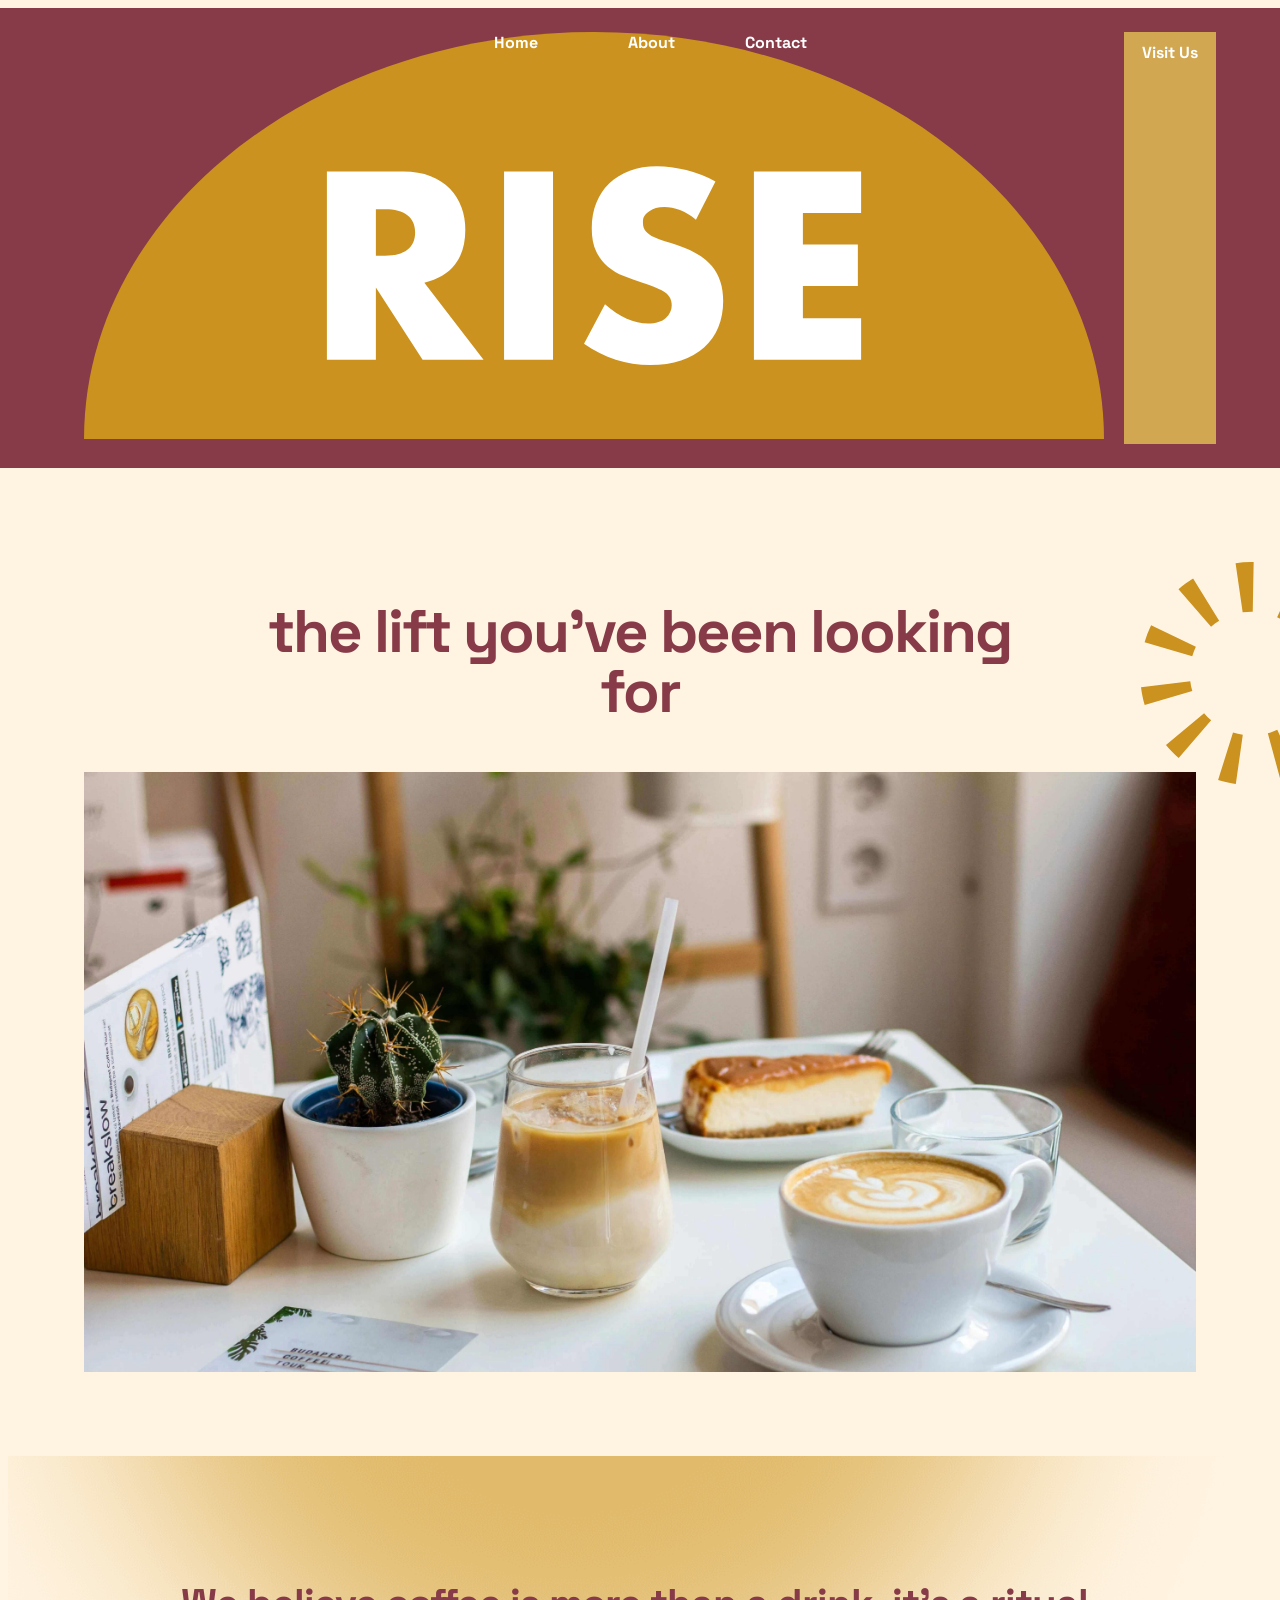
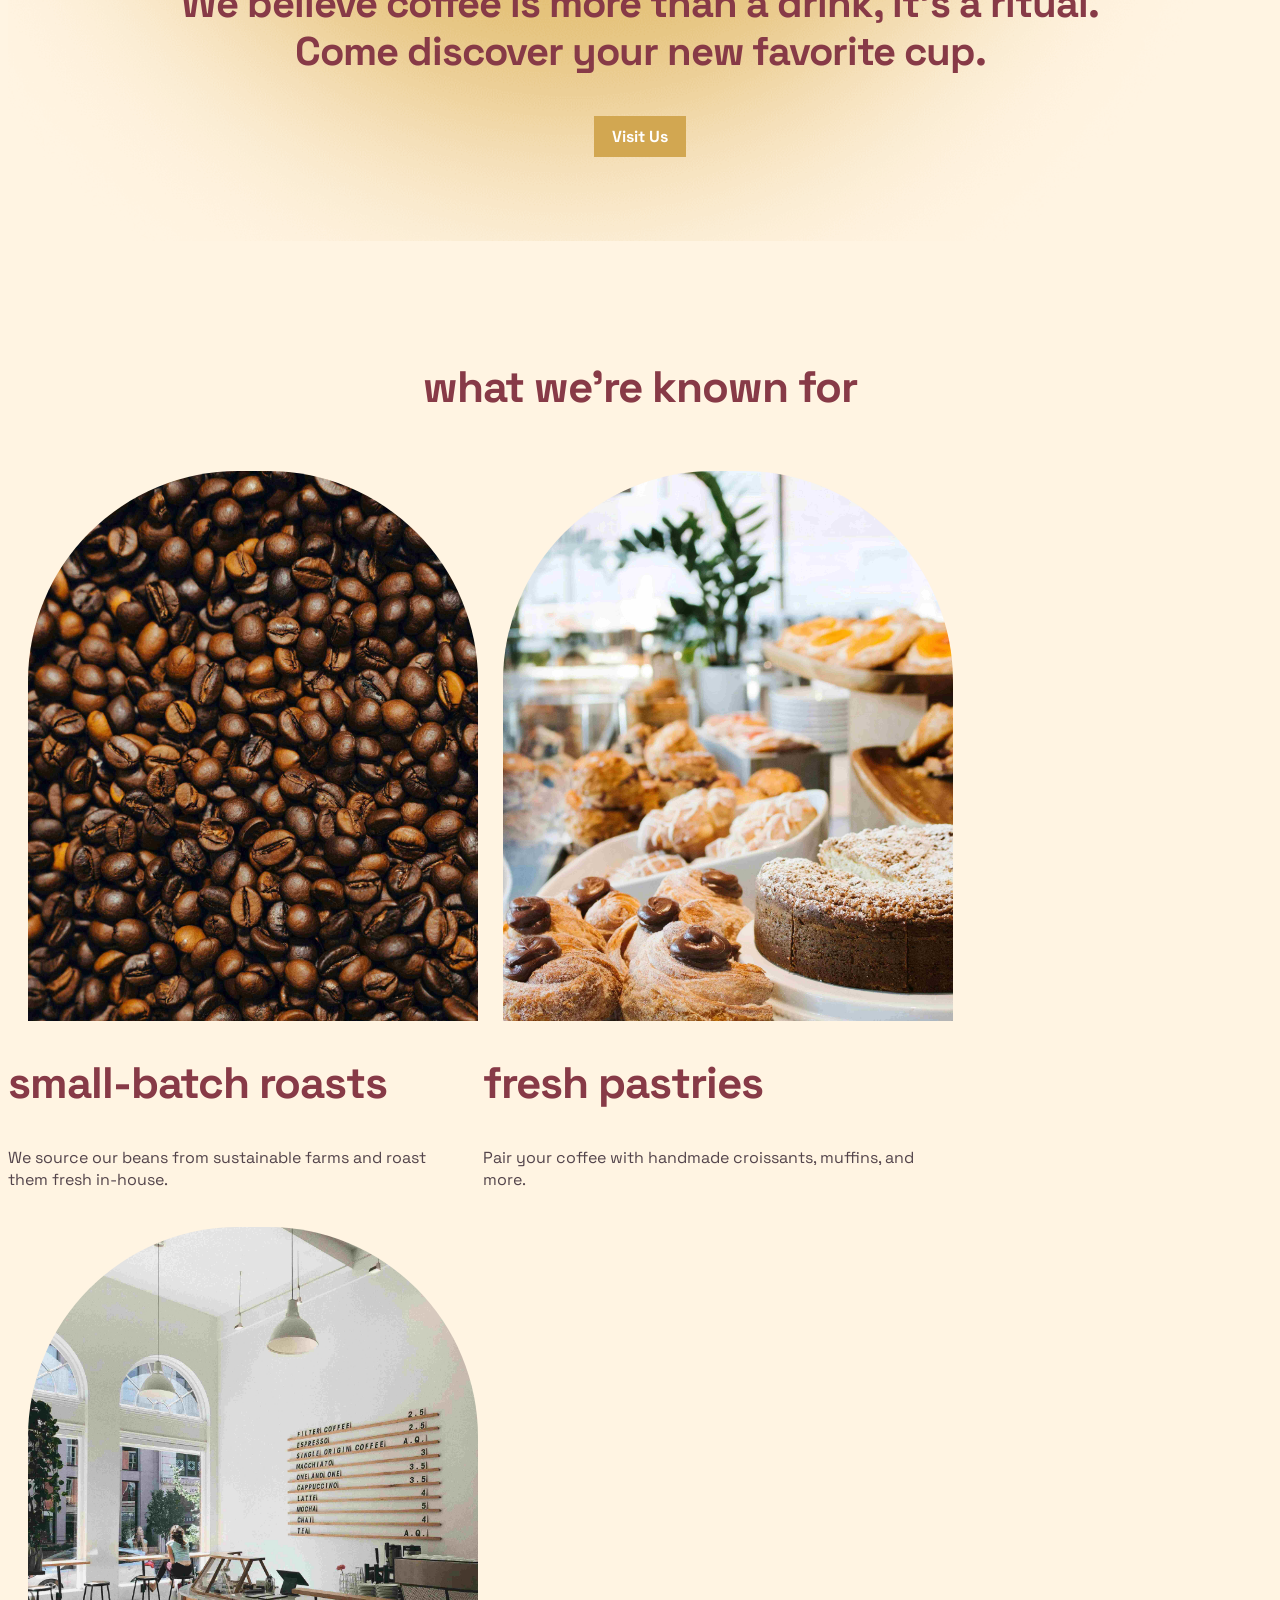
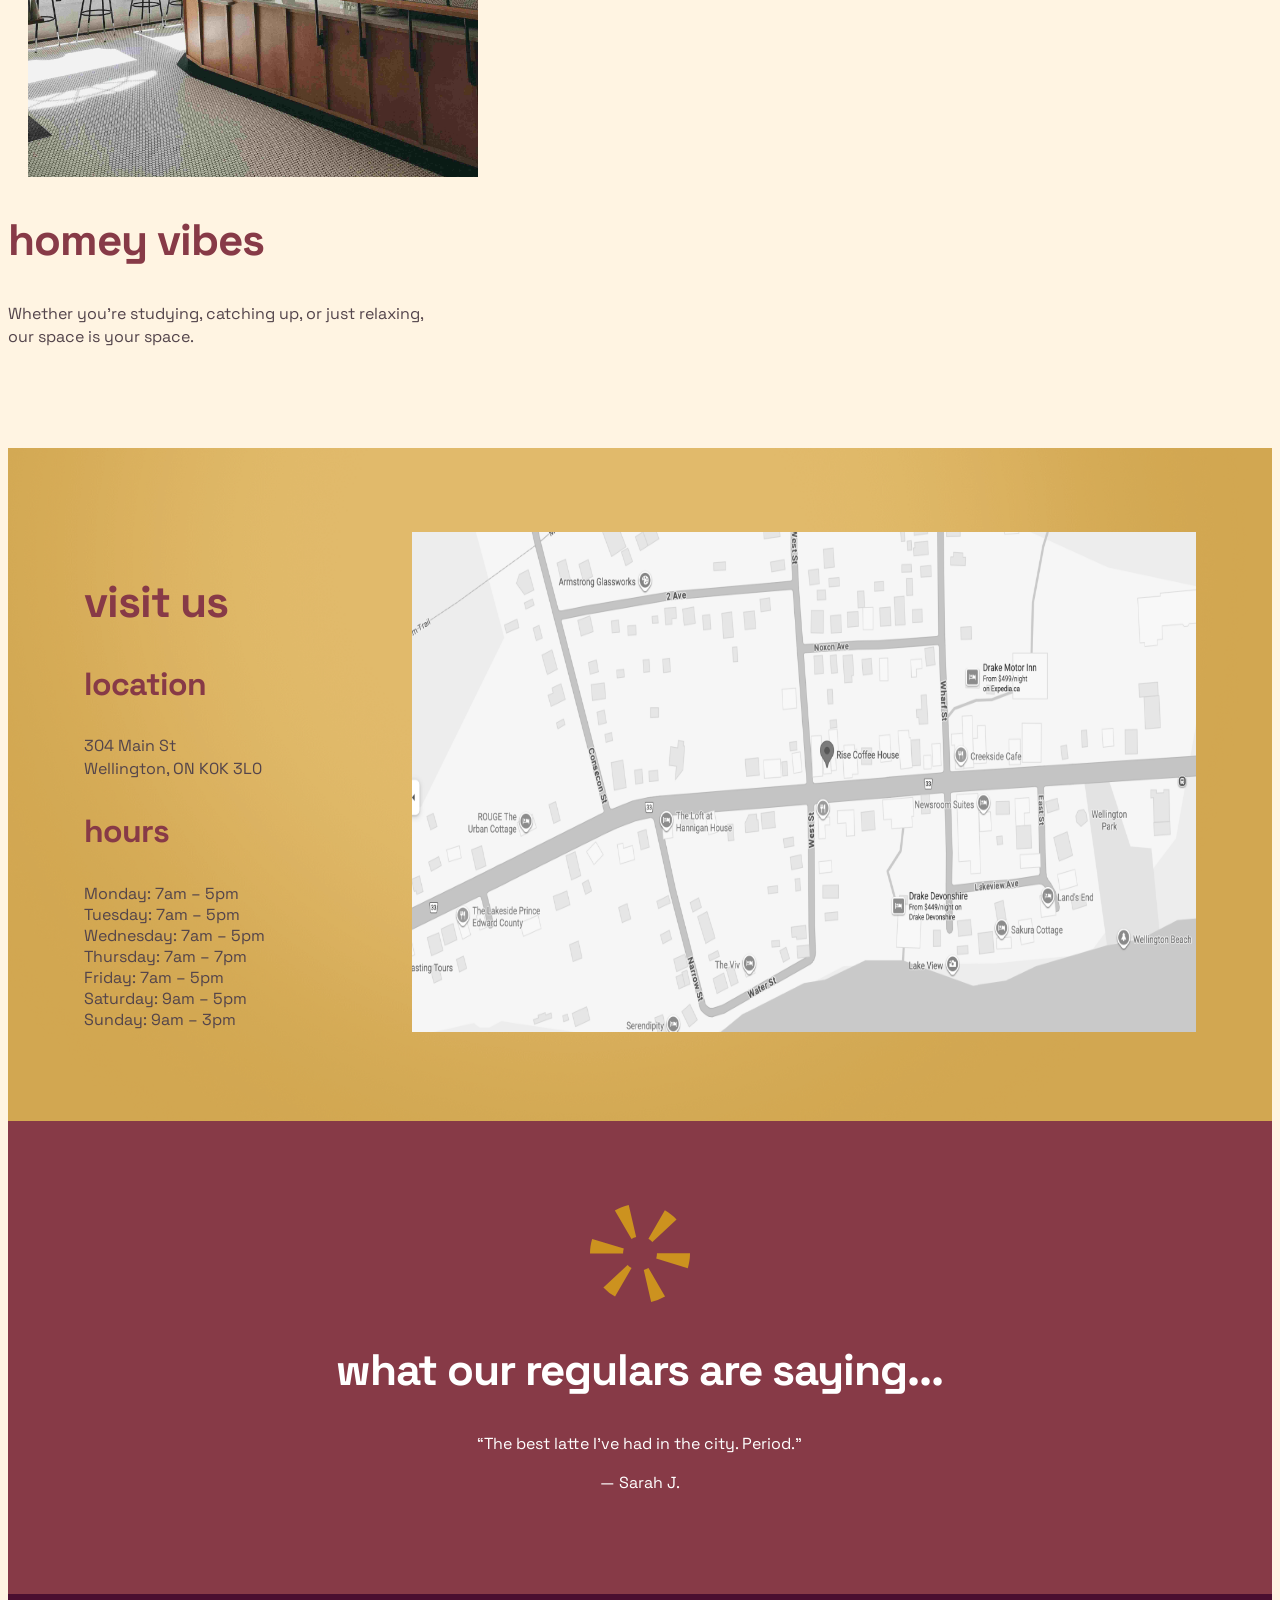
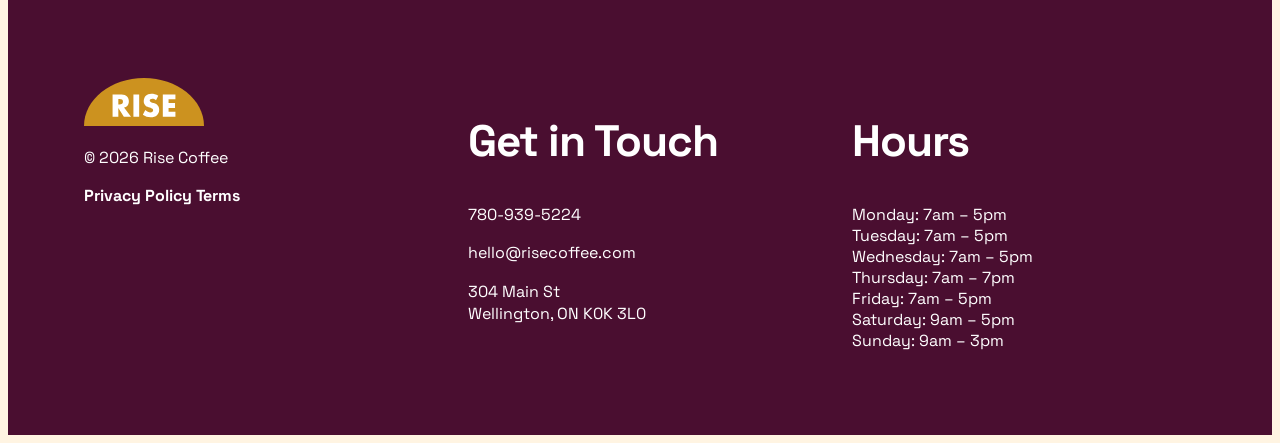
<file: index.html>
<!DOCTYPE html>
<html lang="en">
<head><!-- The head is a container for information ABOUT the page.
           Nothing in here appears on the page. The browser reads it, the visitor never sees it. -->

	<!-- Which character set to use. Leave this out and apostrophes turn into garbage. -->
	<meta charset="utf-8">
	<!-- Tells a phone to use its real width instead of pretending to be a desktop. -->
	<meta name="viewport" content="width=device-width, initial-scale=1">
	<!-- The browser tab text, and what Google shows in search results. Not a heading on the page. -->
	<title>Rise Coffee</title>
	<link rel="icon" href="images/favicon.png">
	
	<meta name="description" content="A neighbourhood coffee shop on Whyte Avenue. Single origin, roasted here, open from seven.">
	<meta property="og:title" content="Rise Coffee">
	<meta property="og:description" content="A neighbourhood coffee shop on Whyte Avenue.">
	<meta property="og:image" content="https://leenkaur001.github.io/rise-coffee/images/rise-coffee-1.jpg">
	<meta property="og:url" content="https://leenkaur001.github.io/rise-coffee/">

	
	<!-- STYLES: normalize first, then layout, then style.
	     General to specific. When two rules clash, the later one wins. -->
	<link rel="stylesheet" href="normalize.css"> <!-- Irons out browser default settings. -->
	<link rel="stylesheet" href="layout.css"> <!-- This controls our structure and layout. -->
	<link rel="stylesheet" href="style.css"> <!-- This is where we style the elements of the page. -->

	<!-- FONTS -->
	<link rel="preconnect" href="https://fonts.googleapis.com">
	<link rel="preconnect" href="https://fonts.gstatic.com" crossorigin>
	<link href="https://fonts.googleapis.com/css2?family=Space+Grotesk:wght@300..700&display=swap" rel="stylesheet">

</head>

<body><!-- The body holds everything the visitor actually SEES. -->

	<!-- HEADER: the strip along the top. It is the same on every page of the site,
	     which is why it lives outside <main>. -->
	<header class=" background-maroon row" >
			<!-- LOGO -->
			<a href="index.html" class="col"><img src="images/rise-logo.svg" class="logo"
				alt="rise logo"></a>

			<!-- NAVIGATION -->
			<nav class="col">
				<ul id="menu" class="row" >
					<li><a class="nav-link col" href="index.html">Home</a></li>
					<li><a class="nav-link col" href="about.html">About</a></li>
					<li><a class="nav-link" href="contact.html">Contact</a></li>
				</ul>
			</nav>

			<!-- visit us button -->
			<a class="coffee_button button nav-visit" href="#visit">Visit Us</a>

			<div class="hamburger">
				<div class="hamburger-bar"></div>
				<div class="hamburger-bar"></div>
				<div class="hamburger-bar"></div>
			</div>

		</header>

	<!-- MAIN: everything between the header and the footer. This is the part that is
	     actually THIS page. One <main> per page. -->
	<main>

		<!-- SECTION: one horizontal band of the page. Look at the mockup: every time the background colour changes, a new section starts. This page has five.

		     From here on, every section has the same four levels:
		         section  →  container  →  row  →  col
		     The section is the band. The container holds the width. The row makes its
		     children sit side by side. The columns are the things sitting side by side. -->

		<!-- HERO SECTION: the first thing a visitor sees.
		     One wide column, centred. 8 out of 12, pushed to the middle by row-justify-center. -->
		<section class="section-padding">
			<div class="container">

				<div class="row row-justify-center">
					<!-- DIV: a plain box with no meaning. The class is what gives it a job. -->
					<div class="col col-lg-8 col-md-12 col-sm-12 text-center">
						<!-- h1 is the most important heading on the page. Only ever one per page. -->
						<h1>the lift you’ve been looking for</h1>
					</div>
				</div><!-- row ends -->

				<div class="row">
					<div class="col col-lg-12">
						<!-- img has no closing tag. An image is a thing, not a container, so there is nothing to wrap around and nothing to close.						     img-full makes it fill its column. Every image needs alt text. -->
						<div class="hero-img">
							<!-- <img src="images/rise-coffee-1.jpg" class="img-full" alt="Coffee and pastries on a table"> -->
							<img src="images/rise-icon-1.svg" class="hero-icon" alt="Coffee and pastries on a table">
						</div>
						
					</div>
				</div><!-- row ends -->

			</div><!-- container ends -->
		</section>


		<!-- FAVOURITE CUP SECTION: gold band in the mockup.
		     Same shape as the hero. One wide centred column, this time 10 of 12. -->
		<section class="section-padding \background-gold position-relative">
			<img src="images/gradient1.png" class="gradient-1" alt="">
			<div class="container z-index-2">

				<div class="row row-justify-center">
					<div class="col col-lg-10 col-md-12 col-sm-12 text-center">
						<p class="paragraph-large">We believe coffee is more than a drink, it’s a ritual. Come discover your new favorite cup.</p>
						<a class="button" href="#visit">Visit Us</a>
					</div>
				</div><!-- row ends -->

			</div><!-- container ends -->
		</section>


		<!-- KNOWN FOR SECTION: the three cards.
		     Look at columns 1, 2 and 3 below. They are the SAME block written three times with different words. Write one, get it right, then copy it.

		     Two rows here: a full-width heading, then three equal columns.
		     Three columns of 4 add up to 12. They always add up to 12. -->
		<section class="section-padding">
			<div class="container container-full">

				<!-- ROW -->
				<div class="row">
					<div class="col col-lg-12">
						<h2 class="text-center">what we’re known for</h2>
					</div>
				</div><!-- row ends -->

				<!-- ROW -->
				<div class="row">

					<!-- COLUMN 1 -->
					<div class="col col-lg-4 col-md-6 col-sm-12">
							<div class="card_img_wrap">
								<img src="images/rise-coffee-4.jpg" class ="img-full">
							</div>
							<h2>small-batch roasts</h2>
							<p>We source our beans from sustainable farms and roast them fresh in-house.</p>
						</div>

						<!-- COLUMN 2 -->
						<div class="col col-lg-4 col-md-6 col-sm-12">
							<div class="card_img_wrap">	
								<img src="images/rise-coffee-5.jpg"  class ="img-full ">
							</div>
							<h2>fresh pastries</h2>
							<p>Pair your coffee with handmade croissants, muffins, and more.</p>
						</div>

						<!-- COLUMN 3 -->
						<div class="col col-lg-4 col-md-6 col-sm-12">
							<div class="card_img_wrap">	
								<img src="images/rise-coffee-2.jpg" class ="img-full card_img">
							</div>
							<h2>homey vibes</h2>
							<p>Whether you’re studying, catching up, or just relaxing, our space is your space.</p>
						</div>

				</div><!-- row ends -->

			</div><!-- container ends -->
		</section>


		<!-- VISIT US SECTION. The id="visit" is what the Visit Us buttons jump to.
		     An id can only be used once per page. A class can be used as often as you like.

		     Two UNEQUAL columns this time: 5 and 7. Still adds up to 12.
		     row-align-center lines them up vertically in the middle of each other. -->
		<section id="visit" class="section-padding background-gold position-relative">
			<img src="images/gradient1.png" class="gradient-1" alt="">
			<div class="container z-index-2">

				<!-- ROW -->
				<div class="row row-align-center">

					<!-- COLUMN 1: the details -->
					<div class="col col-lg-3">
						<h2>visit us</h2>

						<h3>location</h3>
						<p>304 Main St<br>Wellington, ON  K0K 3L0</p>

						<!-- Opening hours are a list of related items, so: another ul.
						     Same two tags as the navigation, doing a completely different job. -->
						<h3>hours</h3>
						<ul>
							<li>Monday: 7am – 5pm</li>
							<li>Tuesday: 7am – 5pm</li>
							<li>Wednesday: 7am – 5pm</li>
							<li>Thursday: 7am – 7pm</li>
							<li>Friday: 7am – 5pm</li>
							<li>Saturday: 9am – 5pm</li>
							<li>Sunday: 9am – 3pm</li>
						</ul>
					</div>

					<!-- COLUMN 2: the map -->
					<div class="col col-lg-9">
						<img src="images/map.png" id="map"  alt="Map showing the location of Rise Coffee">
					</div>

				</div><!-- row ends -->

			</div><!-- container ends -->
		</section>


		<!-- TESTIMONIALS SECTION: maroon band in the mockup.
		     text-white goes on EACH element that needs it, not on the section.
		     A colour inherited from a parent loses to a rule that targets the element directly, and h2 already has a colour of its own. -->
		<section class="section-padding background-maroon">
			<div class="container">

				<!-- ROW -->
				<div class="row row-justify-center">
					<div class="col col-lg-8 col-md-12 col-sm-12 text-center">
						<!-- Decorative image, so alt is empty. A screen reader skips it. -->
						<img src="images/rise-icon-2.svg" style="width: 100px" alt="">
						<h2 class="white_text">what our regulars are saying...</h2>
						<p class="white_text">“The best latte I’ve had in the city. Period.”</p>
						<p class="white_text">— Sarah J.</p>
					</div>
				</div><!-- row ends -->

			</div><!-- container ends -->
		</section>

	</main>


	<!-- FOOTER: three equal columns. Same shape as the known for section,
	     4 + 4 + 4 = 12. The footer sits outside <main> because it repeats
	     on every page, exactly like the header. -->
	<footer class="section-padding background-burgundy">
		<div class="container">

			<!-- ROW -->
			<div class="row">

				<!-- COLUMN 1 -->
				<div class="col col-lg-4 col-md-6 col-sm-12">
					<a href="index.html"><img src="images/rise-logo.svg" style="width:120px;" class="logo" alt="rise logo"></a>
					<p class="white_text">© 2026 Rise Coffee</p>
					<a href="#" class="nav-link white_text">Privacy Policy</a>
					<a href="#" class="nav-link white_text">Terms</a>
				</div>

				<!-- COLUMN 2 -->
				<div class="col col-lg-4 col-md-6 col-sm-12">
					<h2 class="white_text">Get in Touch</h2>
					<p class="white_text">780-939-5224</p>
					<p class="white_text">hello@risecoffee.com</p>
					<p class="white_text">304 Main St<br>Wellington, ON  K0K 3L0</p>
				</div>

				<!-- COLUMN 3 -->
				<div class="col col-lg-4 col-md-6 col-sm-12">
					<h2 class="white_text">Hours</h2>
					<ul>
						<li class="white_text">Monday: 7am – 5pm</li>
						<li class="white_text">Tuesday: 7am – 5pm</li>
						<li class="white_text">Wednesday: 7am – 5pm</li>
						<li class="white_text">Thursday: 7am – 7pm</li>
						<li class="white_text">Friday: 7am – 5pm</li>
						<li class="white_text">Saturday: 9am – 5pm</li>
						<li class="white_text">Sunday: 9am – 3pm</li>
					</ul>
				</div>

			</div><!-- row ends -->

		</div><!-- container ends -->
	</footer>

</body>
</html>
</file>
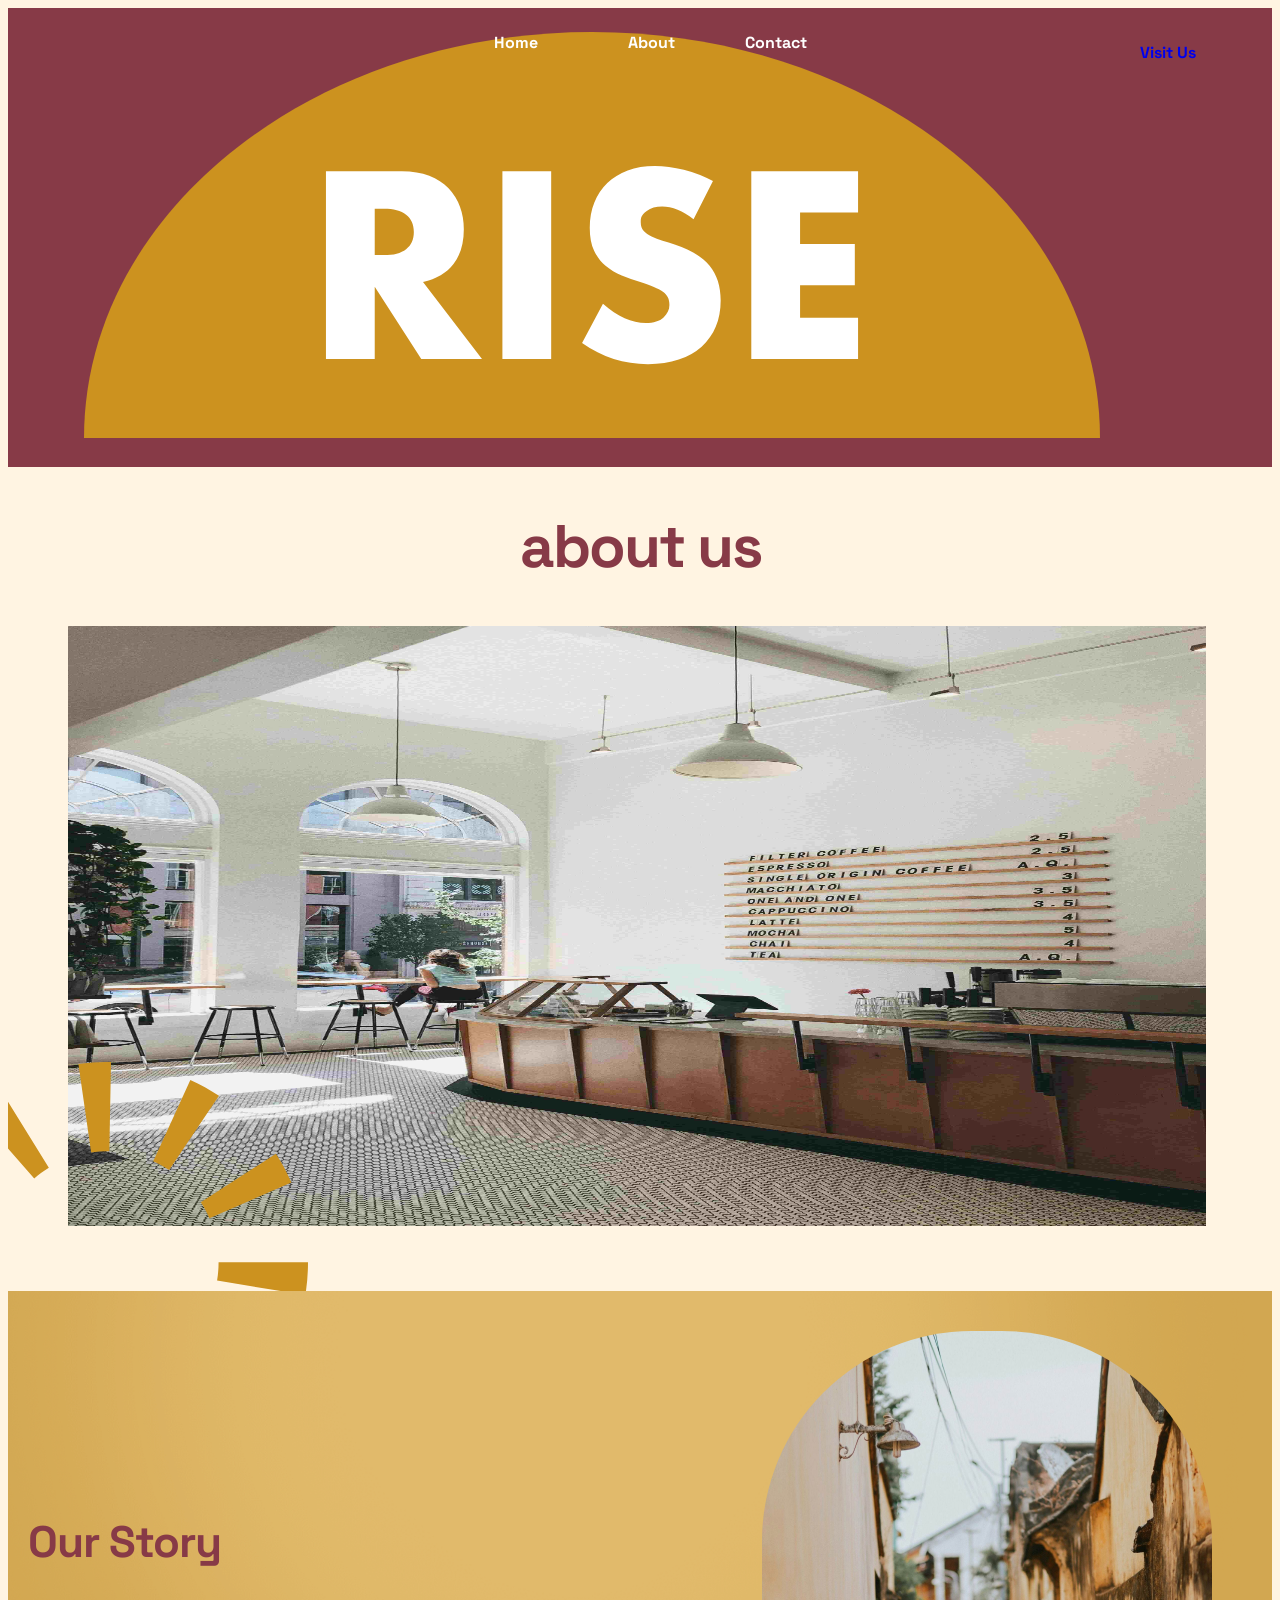
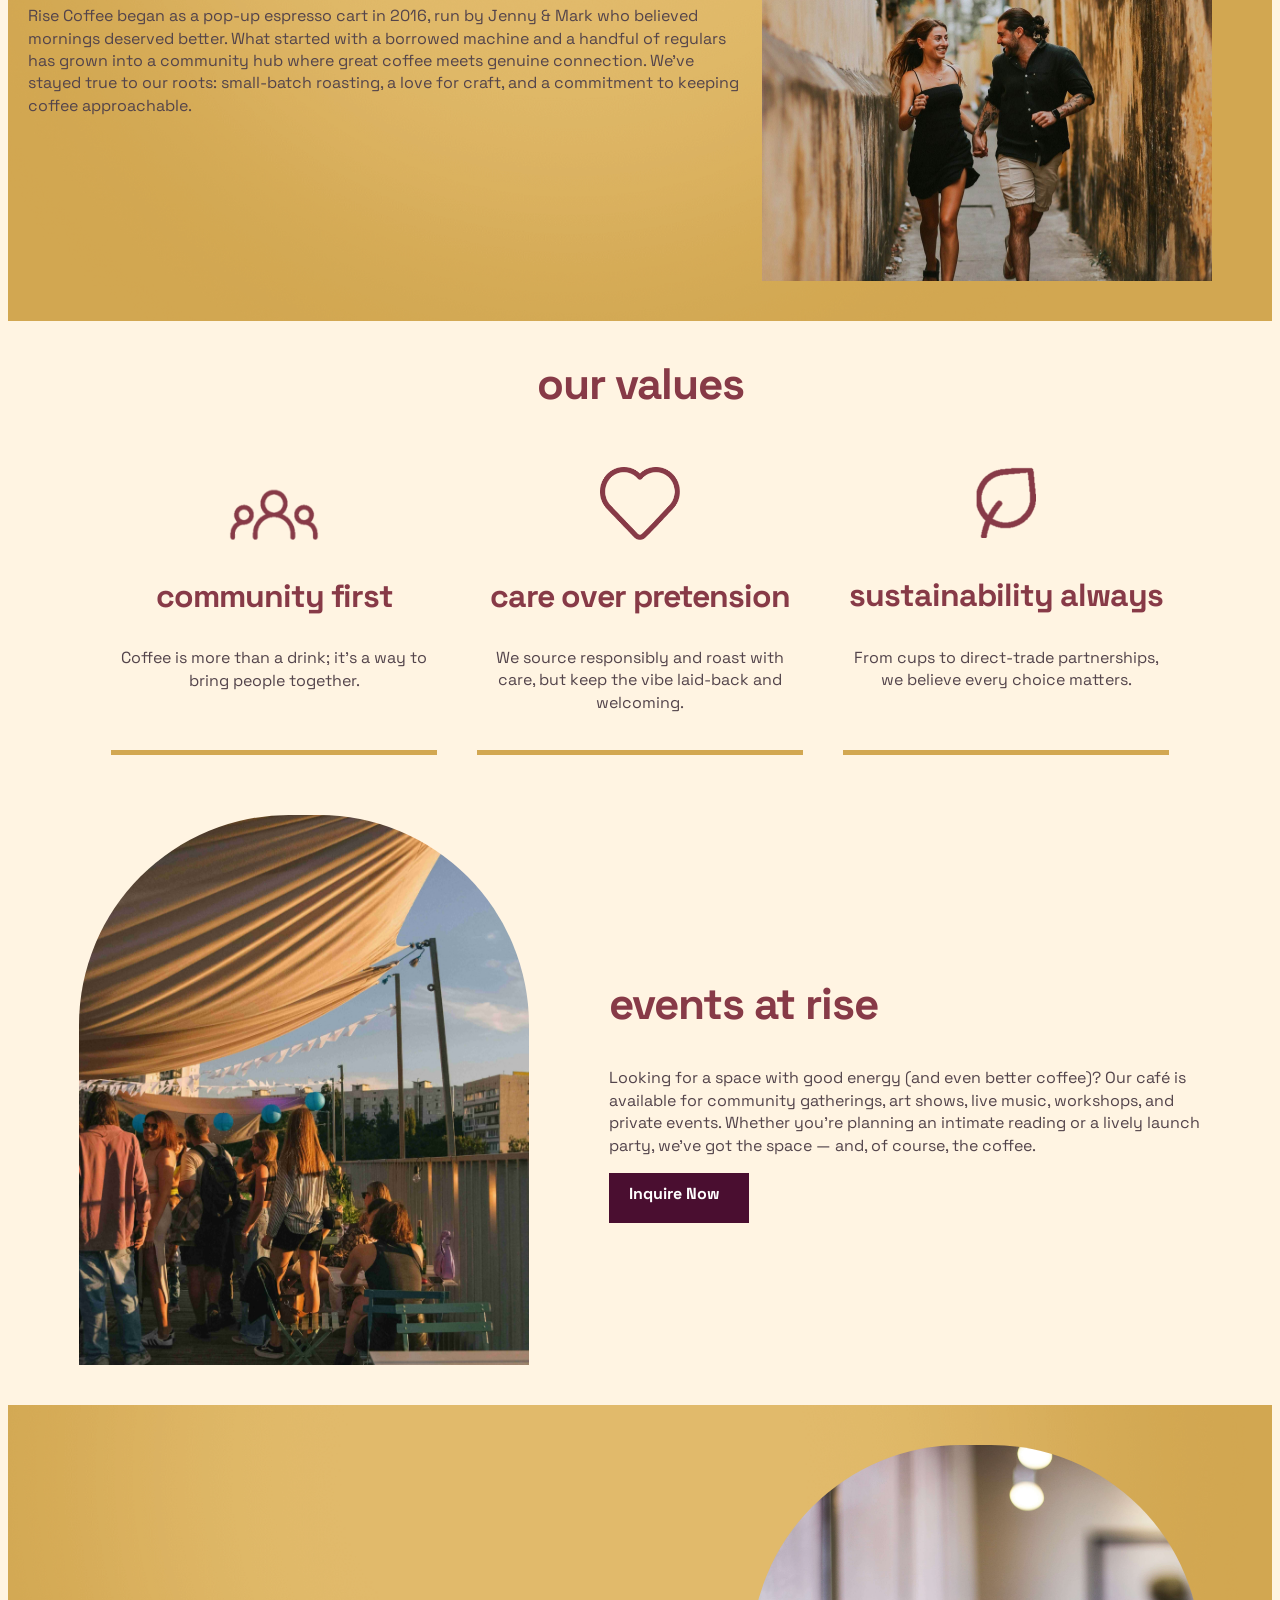
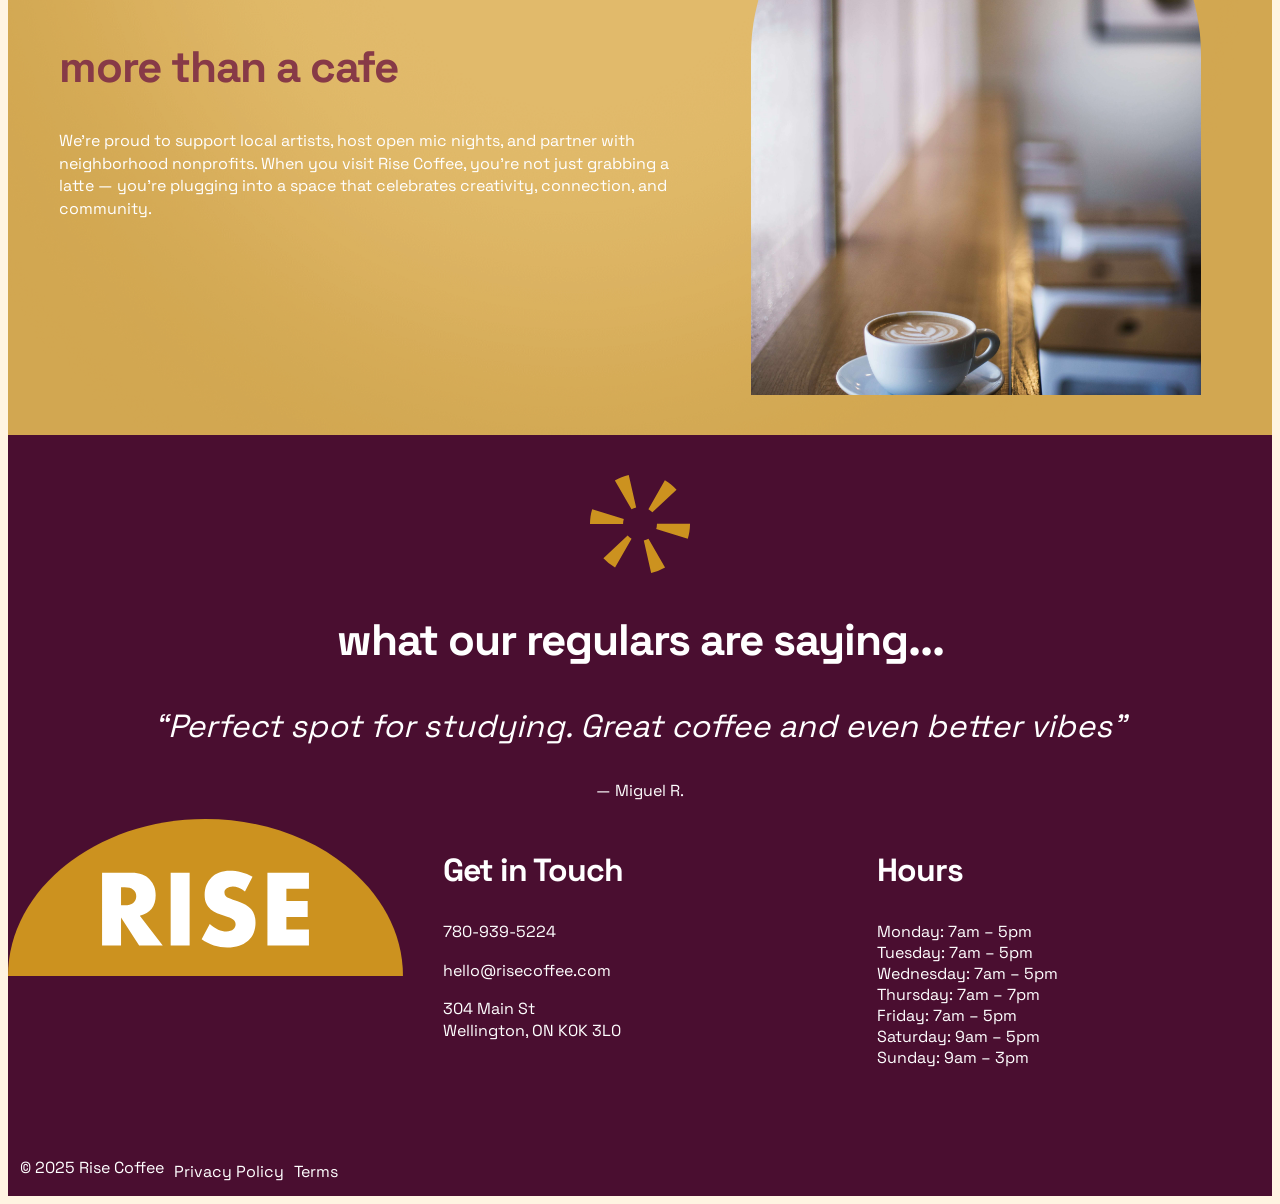
<file: about.html>
<!DOCTYPE html>
<html lang="en">
<head>
           

	<!-- Which character set to use.-->
	<meta charset="utf-8">
	<!-- Tells a phone to use its real width instead of pretending to be a desktop. -->
	<meta name="viewport" content="width=device-width, initial-scale=1">
	<!-- The browser tab text, and what Google shows in search results. Not a heading on the page. -->
	<title>About Us</title>
	<link rel="icon" href="images/favicon.png">
	<meta name="description" content="A neighbourhood coffee shop on Whyte Avenue. Single origin, roasted here, open from seven.">
	<meta property="og:title" content="Rise Coffee">
	<meta property="og:description" content="A neighbourhood coffee shop on Whyte Avenue.">
	<meta property="og:image" content="https://lovleenkaur.github.io/rise-coffee/images/favicon.png">
	<meta property="og:url" content="https://lovleenkaur.github.io/rise-coffee/">

	
	<!-- STYLES -->
	
	<link rel="stylesheet" href="normalize.css"> <!-- This normalize browser default settings. -->
	<link rel="stylesheet" href="layout.css"> <!-- This controls our structure and layout. -->
	<link rel="stylesheet" href="style.css"> <!-- This is where we add all the styling to the elements of the pages. -->

	<!-- FONTS -->

	<link rel="preconnect" href="https://fonts.googleapis.com">
	<link rel="preconnect" href="https://fonts.gstatic.com" crossorigin>
	<link href="https://fonts.googleapis.com/css2?family=Space+Grotesk:wght@300..700&display=swap" rel="stylesheet">


</head>

<body>
	<div class="container container-full">
		<!-- HEADER -->

		<header class=" background-maroon row" >
			<!-- LOGO -->
			<a href="index.html" class="col"><img src="images/rise-logo.svg" class="logo"
				alt="rise logo"></a>

			<!-- NAVIGATION -->
			<nav class="col">
				<ul id="menu" class="row" >
					<li><a class="nav-link col" href="index.html">Home</a></li>
					<li><a class="nav-link col" href="about.html">About</a></li>
					<li><a class="nav-link" href="contact.html">Contact</a></li>
				</ul>
			</nav>

			<!-- visit us button -->
			<a class="coffee_button nav-visit" href="index.html#visit">Visit Us</a>
			
			<div class="hamburger">
				<div class="hamburger-bar"></div>
				<div class="hamburger-bar"></div>
				<div class="hamburger-bar"></div>
			</div>
		
		</header>
	</div>
	<!-- MAIN-->
	<main>

		

		<!-- HERO SECTION-->
		<section class="container container-full" id ="hero">

			
			<div class="row row-justify-center">
				<!-- Page heading -->
				<h1>about us</h1>
			</div>

			<div>
				
				<img id="hero_img" src="images/rise-coffee-2.jpg" alt="Rise Coffee Shop"  >
				
			</div>
			<img id="hero_img2" src="images/rise-icon-1.svg"  alt="rise coffee icon" >
		</section>


		<!-- OUR STORY SECTION -->
		<div class="container-full background-gold z-index-2">
			<img src="images/gradient1.png" class="gradient-1" alt="glowy background">
			
			<section id ="our_story_section" class="row ">

				<div class = "col-lg-7">
					<h2 class="z-index-2">Our Story</h2>
					<p class="z-index-2">Rise Coffee began as a pop-up espresso cart in 2016, run by Jenny & Mark who believed mornings deserved better. What started with a borrowed machine and a handful of regulars has grown into a community hub where great coffee meets genuine connection. We’ve stayed true to our roots: small-batch roasting, a love for craft, and a commitment to keeping coffee approachable.</p>

				</div>
				<div class ="card_img_wrap">
					<img class= "card_img z-index-2"  src="images/rise-coffee-7.jpg" alt="Couple picture (Our Story)" ">
				</div>
					
			</section>
		 </div>

		<!-- OUR VALUES -->
		<section class="container container-full">

			<!-- ROW -->
			<div class="row row-justify-center">
				<h2>our values</h2>
			</div>


			<!-- ROW -->
			<div class="row row-justify-center">
				<!-- COLUMN 1-->
				<div class="col-lg-3 text-center singlecard" >
					<img src="images/Picture1.png" alt="community first" id="group">
					<h3 class="intro">community first</h3>
					<p>Coffee is more than a drink; it’s a way to bring people together.</p>
				</div>

				<!-- COLUMN 2 -->
				<div class="col-lg-3 text-center singlecard" >
					<img src="images/heart.png" alt="heart icon" id="heart">
					<h3>care over pretension</h3>
					<p>We source responsibly and roast with care, but keep the vibe laid-back and welcoming.</p>
				</div>

				<!-- COLUMN 3 -->
				<div class="col-lg-3 text-center singlecard" >
					<img src="images/leaf.png" alt="leaf icon" id="leaf">
					<h3>sustainability always</h3>
					<p>From cups to direct-trade partnerships, we believe every choice matters.</p>
				</div>
			</div>

		</section>

		

		<!-- EVENTS AT RISE -->
		<div class="container container-full">
			<section id="events_at_rise_section" class="row row-justify-center ">
				<div class ="card_img_wrap">
					<img  src="images/rise-coffee-8.jpg" class="card_img" alt="people on a deck.">
				</div>
				<div class="col-lg-6" >
					<h2>events at rise</h2>
					<p>Looking for a space with good energy (and even better coffee)? Our café is available for community gatherings, art shows, live music, workshops, and private events. Whether you’re planning an intimate reading or a lively launch party, we’ve got the space — and, of course, the coffee.</p>
					<p id="inquire_now_button" class = "coffee_button">Inquire Now</p>
					
				</div>

			</section>

		</div>
		<!-- MORE THAN A CAFE -->
		<div class="container container-full background-gold z-index-2">

			<img src="images/gradient1.png" class="gradient-1" alt="glowy background">
			<section id="more_than_a_cafe_section" class="row row-justify-center ">
				
				<!-- <div class="pad-it"> -->
					<div class="col-lg-6 ">
						<h2 class="z-index-2">more than a cafe</h2>
						<p class="white_text z-index-2">We’re proud to support local artists, host open mic nights, and partner with neighborhood nonprofits. When you visit Rise Coffee, you’re not just grabbing a latte — you’re plugging into a space that celebrates creativity, connection, and community.</p>
						
					</div>
					<div class ="card_img_wrap pad-it ">
						<img class="card_img z-index-2" id="lmore_than_a_cafe_img" src="images/rise-coffee-3.jpg"  alt="coffee cup">
					</div>	
				<!-- </div> -->
				
			</section>
		</div>


		<!-- TESTIMONIALS SECTION -->
		<section  class="container container-full background-burgundy ">
			
			<div class="col text-center " >
				<img id="testimonial_img" src="images/rise-icon-2.svg"  alt="Rise icon">
				<h2 class = "white_text">what our regulars are saying...</h2>
				<p class = "white_text" id="testimonial_line">“Perfect spot for studying. Great coffee and even better vibes”</p>
				<p class = "white_text" >— Miguel R.</p>
			</div>

		</section>

	</main>


	<!-- FOOTER -->
	<footer class="container container-full">

		<div id = "footer_content" class="row">

			<div class="col col-lg-4 col-md-6 col-sm-12">
				<a href="index.html"><img src="images/rise-logo.svg" class="logo"  alt="rise logo"></a>
				<div id = "footer_links" class="row">
					<p class = "white_text ">&emsp;&emsp;© 2025 Rise Coffee</p>
					<a class = "white_text" href="#">Privacy Policy</a>
					<a class = "white_text" href="#">Terms</a>
				</div>
			</div>

			<div class="col col-lg-4 col-md-6 col-sm-12">
				<h3 class = "white_text">Get in Touch</h3>
				<p class = "white_text">780-939-5224</p>
				<p class = "white_text">hello@risecoffee.com</p>
				<p class = "white_text">304 Main St<br>Wellington, ON  K0K 3L0</p>
			</div>

			<div class="col col-lg-4 col-md-6 col-sm-12">
				<h3 class = "white_text">Hours</h3>
				<ul>
					
					<li class="white_text">Monday: 7am – 5pm</li>
					<li class="white_text">Tuesday: 7am – 5pm</li>
					<li class="white_text">Wednesday: 7am – 5pm</li>
					<li class="white_text">Thursday: 7am – 7pm</li>
					<li class="white_text">Friday: 7am – 5pm</li>
					<li class="white_text">Saturday: 9am – 5pm</li>
					<li class="white_text">Sunday: 9am – 3pm</li>
  				</ul>
			</div>

		</div>

	</footer>

</body>
</html>
</file>
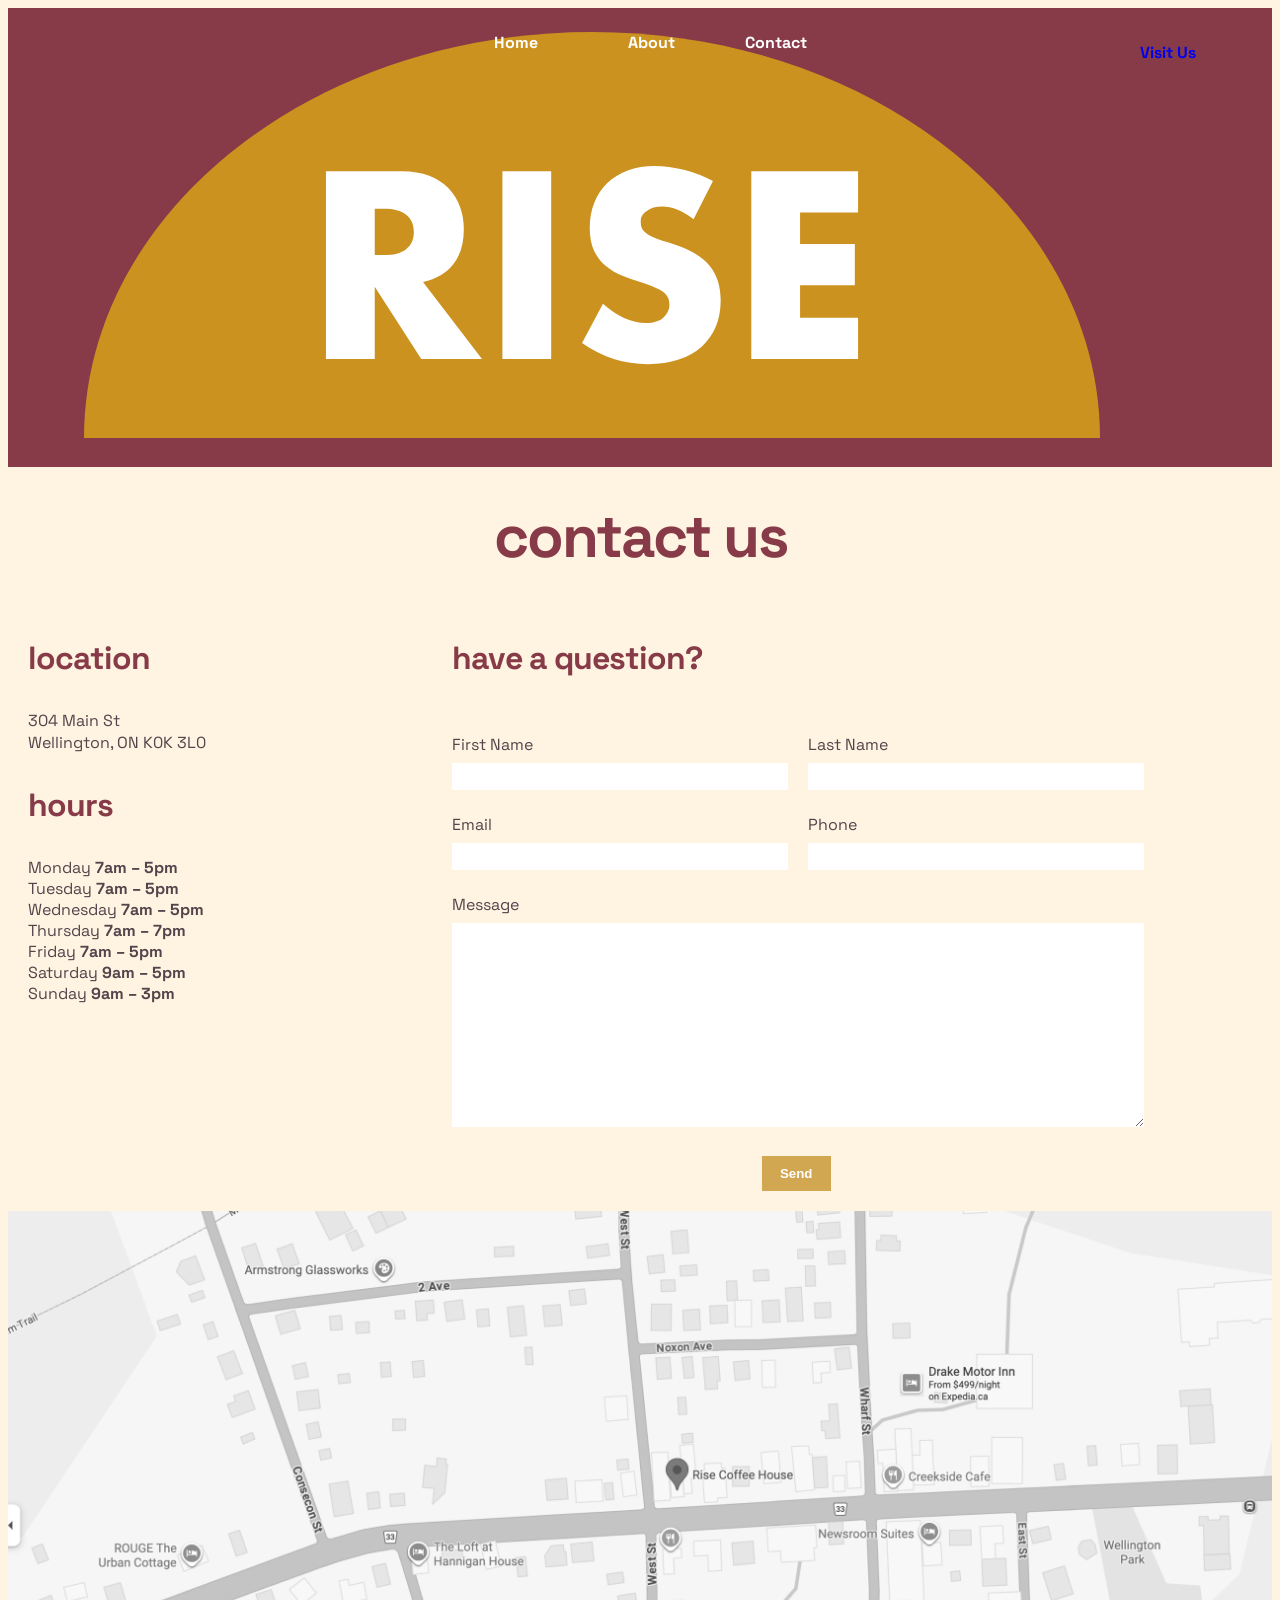
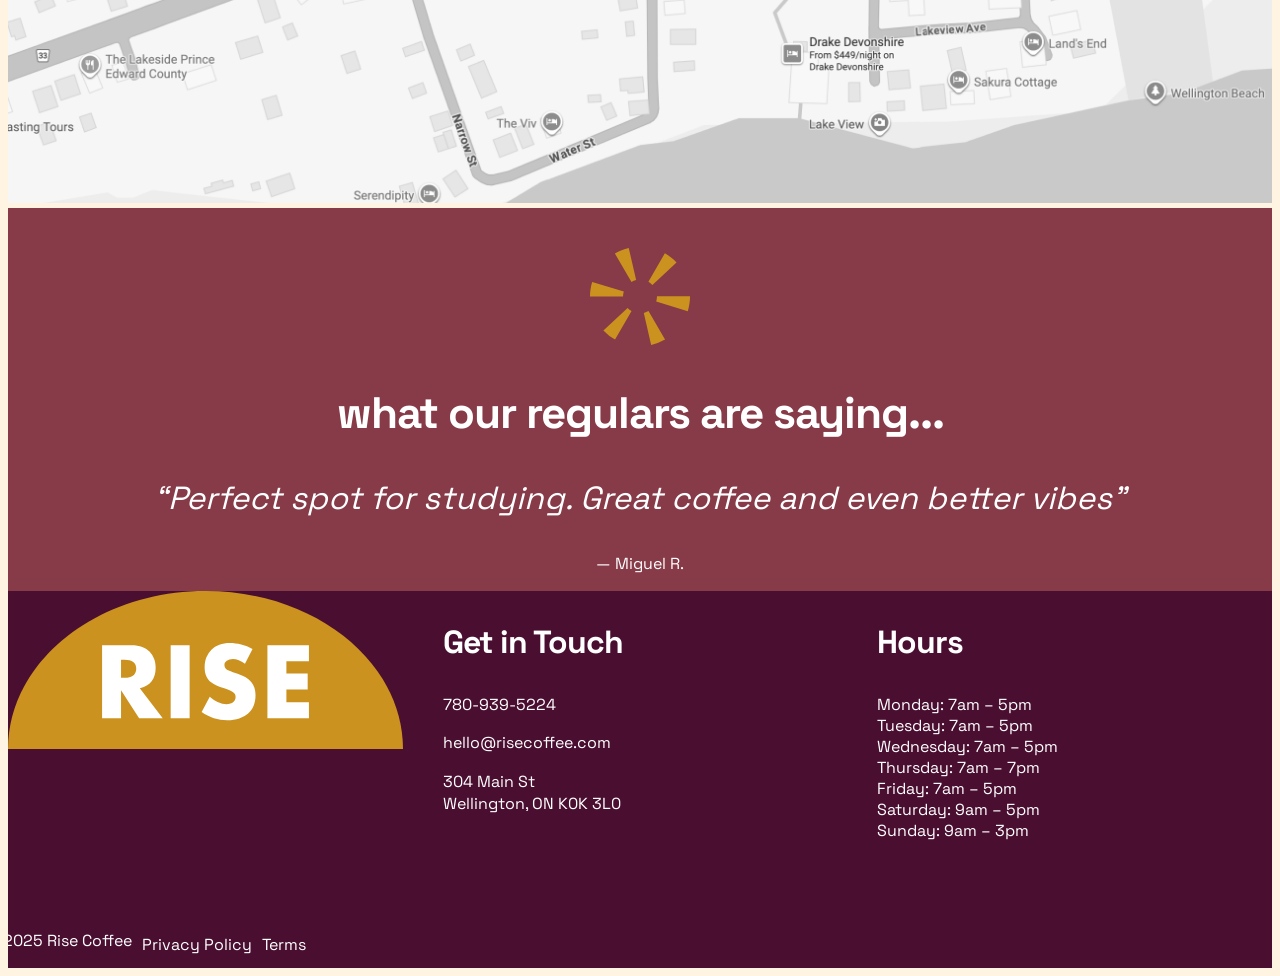
<file: contact.html>
<!DOCTYPE html>
<html>
<head lang="en">
           

	<!-- Which character set to use.-->
	<meta charset="utf-8">
	<!-- Tells a phone to use its real width instead of pretending to be a desktop. -->
	<meta name="viewport" content="width=device-width, initial-scale=1">
	<!-- The browser tab text, and what Google shows in search results. Not a heading on the page. -->
	<title>Contact Rise Coffee</title>
	<link rel="icon" href="images/favicon.png">
	<meta name="description" content="A neighbourhood coffee shop on Whyte Avenue. Single origin, roasted here, open from seven.">
	<meta property="og:title" content="Rise Coffee">
	<meta property="og:description" content="A neighbourhood coffee shop on Whyte Avenue.">
	<meta property="og:image" content="https://lovleenkaur.github.io/rise-coffee/images/favicon.png">
	<meta property="og:url" content="https://lovleenkaur.github.io/rise-coffee/">

	
	<!-- STYLES -->
	
	<link rel="stylesheet" href="normalize.css"> <!-- This normalize browser default settings. -->
	<link rel="stylesheet" href="layout.css"> <!-- This controls our structure and layout. -->
	<link rel="stylesheet" href="style.css"> <!-- This is where we add all the styling to the elements of the pages. -->

	<!-- FONTS -->

	<link rel="preconnect" href="https://fonts.googleapis.com">
	<link rel="preconnect" href="https://fonts.gstatic.com" crossorigin>
	<link href="https://fonts.googleapis.com/css2?family=Space+Grotesk:wght@300..700&display=swap" rel="stylesheet">


</head>

<body>
	<div class="container container-full">
		<!-- HEADER -->

		<header class=" background-maroon row" >
			<!-- LOGO -->
			<a href="index.html" class="col"><img src="images/rise-logo.svg"  
				class="logo" alt="rise logo"></a>

			<!-- NAVIGATION -->
			<nav class="col">
				<ul id="menu" class="row" >
					<li><a class="nav-link col" href="index.html">Home</a></li>
					<li><a class="nav-link col" href="about.html">About</a></li>
					<li><a class="nav-link" href="contact.html">Contact</a></li>
				</ul>
			</nav>

			<!-- visit us button -->
			<a class="coffee_button nav-visit" href="index.html#visit">Visit Us</a>
		
			<div class="hamburger">
				<div class="hamburger-bar"></div>
				<div class="hamburger-bar"></div>
				<div class="hamburger-bar"></div>
			</div>
		
		</header>
	</div>
	<!-- MAIN-->
	
	
	<main>

		<h1 class="text-center">contact us</h1>
		<div class="container pad-it">
			<div class="row row-justify-center">
				<div id="info" class="col col-lg-4 col-md-6 col-sm-12">
					<h3>location</h3>
					<p>304 Main St <br>Wellington, ON  K0K 3L0</p>
					<h3>hours</h3>
					<ul>
						<li>Monday <strong>7am – 5pm</strong></li>
						<li>Tuesday <strong>7am – 5pm</strong></li>
						<li>Wednesday <strong>7am – 5pm</strong></li>
						<li>Thursday <strong>7am – 7pm</strong></li>
						<li>Friday <strong>7am – 5pm</strong></li>
						<li>Saturday <strong>9am – 5pm</strong></li>
						<li>Sunday <strong>9am – 3pm</strong></li>
					</ul>
					
				</div>

				<form class="contact-form col col-lg-8 col-md-12 col-sm-12">
					<h3>have a question?</h3><br>
					<div class="field">
						<label for="FirstName">First Name</label>
						<input type="text" id="FirstName" class="input-text">
					</div>

					<div class="field">
						<label for="LastName">Last Name</label>
						<input type="text" id="LastName" class="input-text">
					</div>

					<div class="field">
						<label for="Email">Email</label>
						<input type="text" id="Email" class="input-text">
					</div>

					<div class="field">
						<label for="Phone">Phone</label>
						<input type="text" id="Phone" class="input-text">
					</div>

					<div class="field field-wide">
						<label for="Message">Message</label>
						<textarea id="Message" class="input-message"></textarea>
					</div>

					<input type="submit" value="Send" class="button-secondary form-submit">
				</form>
			</div>
		</div>

		<div class="container-full">
			<img class="card_img z-index-2" id="lmore_than_a_cafe_img" src="images/map.png"  alt="coffee cup">
		</div>

		<!-- TESTIMONIALS SECTION -->
		<section  class=" container-full background-maroon ">
			
			<div class="col text-center " >
				<img id="testimonial_img" src="images/rise-icon-2.svg" style="width: 100px" alt="Rise icon">
				<h2 class = "white_text">what our regulars are saying...</h2>
				<p class = "white_text" id="testimonial_line">“Perfect spot for studying. Great coffee and even better vibes”</p>
				<p class = "white_text" >— Miguel R.</p>
			</div>

		</section>

	</main>


	<!-- FOOTER -->
	<footer class=" container-full">

		<div id = "footer_content" class="row">

			<div class="col col-lg-4 col-md-6 col-sm-12">
				<a href="index.html"><img src="images/rise-logo.svg" class="logo" alt="rise logo"></a>
				<div id = "footer_links" class="row">
					<p class = "white_text">© 2025 Rise Coffee</p>
					<a class = "white_text" href="#">Privacy Policy</a>
					<a class = "white_text" href="#">Terms</a>
				</div>
			</div>

			<div class="col col-lg-4 col-md-6 col-sm-12">
				<h3 class = "white_text">Get in Touch</h3>
				<p class = "white_text">780-939-5224</p>
				<p class = "white_text">hello@risecoffee.com</p>
				<p class = "white_text">304 Main St<br>Wellington, ON  K0K 3L0</p>
			</div>

			<div class="col col-lg-4 col-md-6 col-sm-12">
				<h3 class = "white_text">Hours</h3>
				<ul>
					
					<li class="white_text">Monday: 7am – 5pm</li>
					<li class="white_text">Tuesday: 7am – 5pm</li>
					<li class="white_text">Wednesday: 7am – 5pm</li>
					<li class="white_text">Thursday: 7am – 7pm</li>
					<li class="white_text">Friday: 7am – 5pm</li>
					<li class="white_text">Saturday: 9am – 5pm</li>
					<li class="white_text">Sunday: 9am – 3pm</li>
  				</ul>
			</div>

		</div>

	</footer>

</body>
</html>
</file>
<file: layout.css>
/*container*/
.container {
    display: block;
    width:88%;
    max-width: 1400px;
    margin: 0 auto;
    /* background-color: #ccc ; */
}

.container-full {
    display: block;
    width:100%;
    overflow: hidden;
}
/*CONTAINERS*/

/*ROW*/
.row{
    display: flex;
    flex-wrap: wrap;
    align-items: stretch;
    margin: 0px -20px;
    /*background-color: lightGreen ;*/

}

.col{
    flex-grow: 1;
   flex-shrink: 1;
   flex-basis: 0%;
   padding: 0px 20px;
   /* background-color: peachPuff ; */
}


/*how to divide the row into 12 equal parts*/

.col-lg-1{max-width: 8.333333%;}
.col-lg-2{max-width: 16.666667%;}
.col-lg-3{max-width: 25%;}
.col-lg-4{max-width: 33.333333%;}
.col-lg-5{max-width: 41.666667%;}
.col-lg-6{max-width: 50%;}
.col-lg-7{max-width: 58.333333%;}
.col-lg-8{max-width: 66.666667%;}
.col-lg-9{max-width: 75%;}
.col-lg-10{max-width: 83.333333%;}
.col-lg-11{max-width: 91.666667%;}
.col-lg-12{max-width: 100%;}


/*UTILITIES*/

.section-padding{
    padding: 84px 0px;
}

.text-center{
    text-align: center;
}
.text-left{
    text-align: left;
}
.text-right{
    text-align: right;
}

.img-full{
    display: block;
    width: 100%;
}

.row-justify-end     { justify-content: flex-end; }
.row-justify-center  { justify-content: center; }
.row-justify-between { justify-content: space-between; }

.row-align-end       { align-items: flex-end; }
.row-align-center    { align-items: center; }


/* ============================================
   TABLET   481 to 768
   ============================================ */

@media screen and (max-width: 768px) and (min-width: 481px) {

	.col-md-1  { flex-basis: 8.33%;   max-width: 8.33%; }
	.col-md-2  { flex-basis: 16.67%;  max-width: 16.67%; }
	.col-md-3  { flex-basis: 25.00%;  max-width: 25.00%; }
	.col-md-4  { flex-basis: 33.33%;  max-width: 33.33%; }
	.col-md-5  { flex-basis: 41.67%;  max-width: 41.67%; }
	.col-md-6  { flex-basis: 50.00%;  max-width: 50.00%; }
	.col-md-7  { flex-basis: 58.33%;  max-width: 58.33%; }
	.col-md-8  { flex-basis: 66.67%;  max-width: 66.67%; }
	.col-md-9  { flex-basis: 75.00%;  max-width: 75.00%; }
	.col-md-10 { flex-basis: 83.33%;  max-width: 83.33%; }
	.col-md-11 { flex-basis: 91.67%;  max-width: 91.67%; }
	.col-md-12 { flex-basis: 100%;    max-width: 100%; }

}

/* ============================================
   SMARTPHONE   480 and below
   Written after the tablet block, so it wins.
   ============================================ */

@media screen and (max-width: 480px) {

	.col-sm-1  { flex-basis: 8.33%;   max-width: 8.33%; }
	.col-sm-2  { flex-basis: 16.67%;  max-width: 16.67%; }
	.col-sm-3  { flex-basis: 25.00%;  max-width: 25.00%; }
	.col-sm-4  { flex-basis: 33.33%;  max-width: 33.33%; }
	.col-sm-5  { flex-basis: 41.67%;  max-width: 41.67%; }
	.col-sm-6  { flex-basis: 50.00%;  max-width: 50.00%; }
	.col-sm-7  { flex-basis: 58.33%;  max-width: 58.33%; }
	.col-sm-8  { flex-basis: 66.67%;  max-width: 66.67%; }
	.col-sm-9  { flex-basis: 75.00%;  max-width: 75.00%; }
	.col-sm-10 { flex-basis: 83.33%;  max-width: 83.33%; }
	.col-sm-11 { flex-basis: 91.67%;  max-width: 91.67%; }
	.col-sm-12 { flex-basis: 100%;    max-width: 100%; }

}
</file>
<file: style.css>
GLOBAL STYLES
html {box-sizing:border-box; }
*,*:before, *:after { box-sizing: inherit; }

body { 
  font-family:"Space Grotesk", sans-serif;
  color: #53444B;
  background-color: #FFF4E2;  
}

header {
  background-color: #873A47; 
  padding: 24px 6%; 
  display: flex;
  align-items: center;
  justify-content: space-between;
}

.hamburger{
  display: none;
  width: 32px;
  height: 24px;
  flex-direction: column;
  justify-content: space-between;
}

.hamburger-bar{
  width: 100%;
  height: 4px;
  background-color: #ffffff;
  border-radius: 2px;
}


.coffee_button{ padding: 10px 20px; text-decoration:none; font-weight:700; }

#logo{ width: 168px; height: auto; }


/* BACKGROUNDS */

.background-gold { background-color: #D2A751 }
.background-burgundy { background-color: #4A0E30 }
.background-maroon { background-color: #873A47 }
.white_text{color:#ffffff;}


/* FONTS */

h1 {
  /* text-align: center; */
  font-size: 78px; 
  line-height:100%; 
  font-weight:700; 
  letter-spacing: -2px; 
  color: #873A47;
}
h2 {
  font-size: 56px; 
  line-height:120%; 
  font-weight:700; 
  letter-spacing: -1px; 
  color: #873A47;
}
h3 {
  font-size: 32px; 
  line-height:120%; 
  font-weight:700; 
  letter-spacing: -1px; 
  color: #873A47;
}
p {
  font-size: 16px ;
  line-height:140%; 
  font-weight:400; 
  color: #53444B;
  /* font-style: italic; */
}

nav, li { list-style:none; }
nav{
  position: absolute;
  left: 37%;
} /* this is targeting th list items in the nav */
nav ul { display: flex; justify-content: center; gap: 50px; }
.nav-link { color:#ffffff; text-decoration: none;font-weight: bold;}
ul { padding:0; margin:0; }

#group{
  width: 90px;
}
#heart{
  width: 80px;
}
#leaf{
  width: 60px;
}
.paragraph-large { 
  font-size:40px;
  line-height:120%; 
  font-weight:700; 
  letter-spacing: -1px;
  color: #873A47;
 
}


#hero{
  background-color: #FFF4E2;
  position: relative;
  display:block;
  overflow:hidden;
 
}
#hero_img{
  width:90%;
  margin: 0px 0px 60px 60px;
  height:600px;
  
}
#hero_img2{
  width:400px;
  position: absolute;
  bottom: -170px;;
  left: -100px;
  display:block;
}



#our_story_section{
  margin: 20px;
  display: flex;
  align-items: center;
} 










.singlecard{
  border-bottom: 5px solid #D2A751;
  padding-bottom: 20px;
  margin:20px;
}

#events_at_rise_section{
  gap: 60px;
  margin:20px;
  display: flex;
  align-items: center;
}


#more_than_a_cafe_section{
  margin: 20px;
  gap: 60px;
  display: flex;
  align-items: center;
}
/* #more_than_a_cafe_img{
  width:400px;
  height:450px;
  border-radius: 170px 170px 0 0 ;
  margin:20px;
} */




#testimonial_img{
  width:100px;
  margin-top: 40px;
}
#testimonial_line{
  font-size: 32px ;
  line-height:140%; 
  font-weight:400; 
  /* color: #ffffff; */
  font-style: italic;
  
}

#footer_content{
  background-color: #4A0E30;
}

#footer_links{
 padding-top: 160px;
  gap: 10px;
}
#footer_links a{
  text-decoration:none;
  padding-top: 20px;
}
#inquire_now_button{
  background-color: #4A0E30;
  color:#ffffff;
  justify-content: center;
  width: 100px;
  height:30px;
  font: inherit;
  font-weight: 700;
}

.card_img_wrap{
  /* width: 100%; */
  aspect-ratio: 4/5;
  border-radius:210px 210px 0px 0px ;
  overflow: hidden;
  width:450px;
  height:550px;
  margin: 20px;
}

.card_img{
  width: 100%;
  height: 100%;
  
  object-fit:cover;
}

.hero-img{
  position: relative;
  background-image: url('images/rise-coffee-1.jpg');
  background-size: cover;
  background-repeat: no-repeat;
  height:600px;
  
}

.hero-icon{
  position:absolute;
  width:20%;
  top:-35%;
  right: -15%;
  transform: rotate(-12 deg);

}

.pad-it{
  margin: 20px;
}
.gradient-1{
  width:100%;
  position: absolute;
  bottom: 0;
  left:0;
  z-index: 1; 
}
.z-index-2{
  position: relative;
  z-index: 2;
}

.position-relative{
  position: relative;
  overflow: hidden;
}

.button{
  display: inline-block;
  color: white;
  padding: 10px 18px;
  background-color: #D2A751;
  text-decoration: none ;
  font-weight: bold;
}

.button-secondary{
  display: inline-block;
  color: white;
  padding: 10px 18px;
  background-color: #873A47;
  text-decoration: none ;
  font-weight: bold;
}

.button:hover{
  background-color: #873A47;
}
.button-secondary{
  background-color: #D2A751;
}



.contact-form{
  display: grid;
  grid-template-columns: 1fr 1fr;
  gap: 24px;
}

.input-text, .input-message{
  border:none;
  height: 25px;
  width: 100%;
  margin-top: 8px;
}



.field-wide{
  grid-column: 1 / 3;
}

.form-submit{
  grid-column: 1/3;
  justify-self: center;
  border: none;
}

#Message{
  height: 200px;
}

#footer-logo{
  width:120px;
  padding-top: 20px;
}


#map{
  width:100%;
  height:500px;
  margin-right: 200px;
}

/* EXTRA-LARGE */
@media screen and (min-width: 1441px) {
  h1 { font-size: 64px; } 
  h2 { font-size: 48px; } 
  h3 { font-size: 36px; } 
  paragraph-large { font-size: 34px; } 
  section-padding { padding: 80px 0; }
}

/* DESKTOP */
@media screen and (max-width: 1440px) and (min-width: 1280px) {
  h1 { font-size: 60px; } 
  h2 { font-size: 44px; } 
  h3 { font-size: 32px; } 
  paragraph-large { font-size: 32px; } 
  section-padding { padding: 64px 0; }
}


/* LAPTOP */
@media screen and (max-width: 1279px) and (min-width: 769px) {
  h1 { font-size: 56px; } 
  h2 { font-size: 40px; } 
  h3 { font-size: 28px; } 
  paragraph-large { font-size: 30px; } 
  section-padding { padding: 56px 0; }
}

/* TABLET */
@media screen and (max-width: 768px) and (min-width: 481px) {
  nav {display: none;}
  .nav-visit{display: none;}
  .hamburger {display: flex; }
  h1 { font-size: 56px; } 
  h2 { font-size: 40px; } 
  h3 { font-size: 28px; } 
  paragraph-large { font-size: 30px; } 
  section-padding { padding: 56px 0; }
} 

/* PHONE */
@media screen and (max-width: 480px) {
  header {padding: 16px 6%;}
  .logo {width: 104px;}
  nav {display: none;}
  .nav-visit{display: none;}
  .hamburger {display: flex; }
.contact-form{grid-template-columns: 1fr;}
.field-wide{grid-column: 1/2;}
.form-submit{grid-column: 1/2;}

  h1 { font-size: 40px; } 
  h2 { font-size: 32px; } 
  h3 { font-size: 24px; }
  paragraph-large { font-size: 24px; } 
  section-padding { padding: 40px 0; }
.detail-row{flex-direction: column;}
.info-grid {grid-template-columns: 1fr;}

}
</file>
